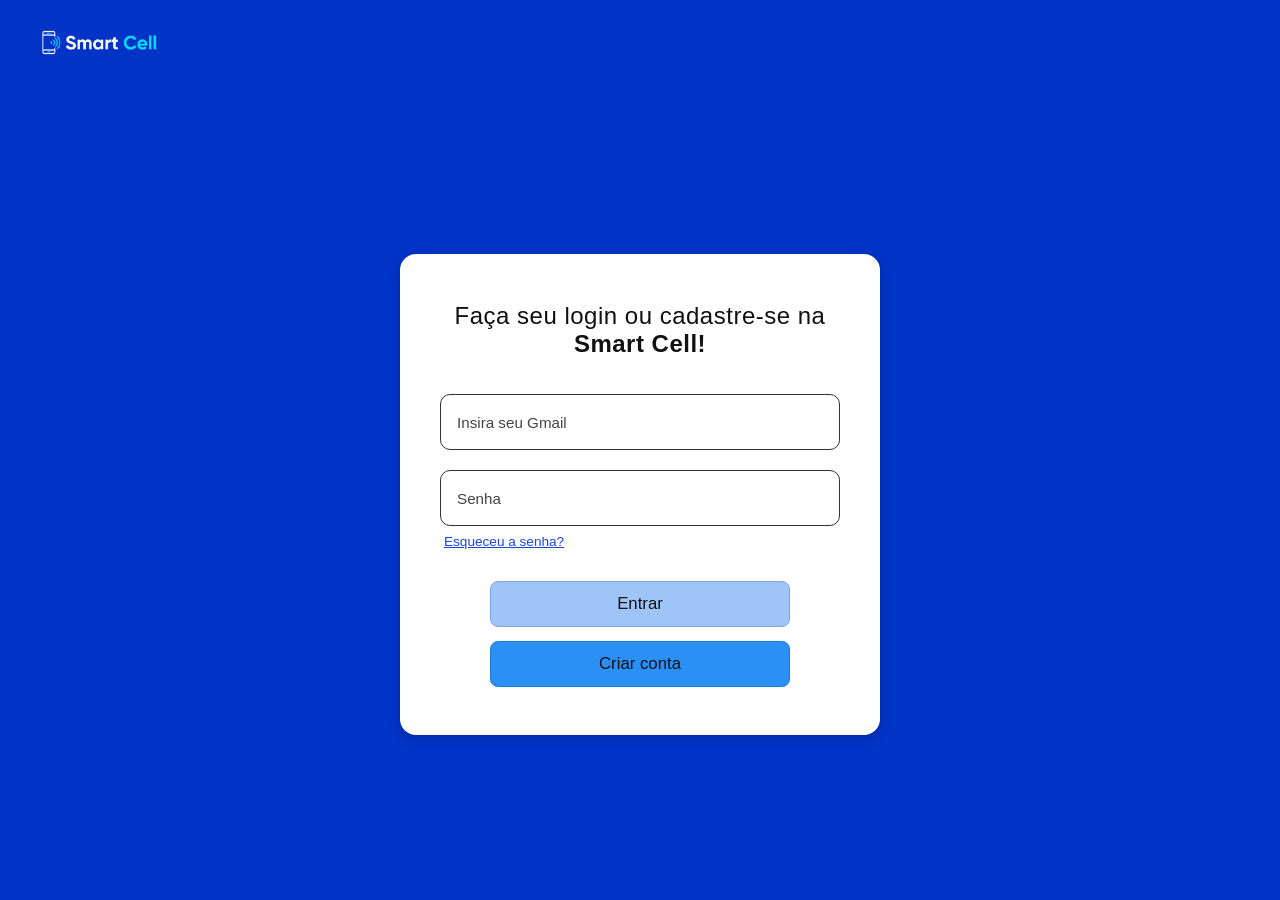
<file: index.html>
<!DOCTYPE html>
<html lang="pt-BR">
<head>
  <meta charset="UTF-8">
  <meta name="viewport" content="width=device-width, initial-scale=1.0">
  <title>Login - Smart Cell</title>
  <link rel="stylesheet" href="./assets/css/estilo.css">
</head>
<body>
  <header class="cabecalho-topo">
    <img src="./assets/images/logo.png" alt="Logo Smart Cell" class="logotipo">
  </header>

  <main class="container-principal">
    <section class="cartao-login">
      <h1>Faça seu login ou cadastre-se na <strong> Smart Cell! </strong></h1>

      <form action="#" method="POST" class="formulario-login">
        <div class="grupo-campo">
          <input 
            type="text" 
            id="identificador_usuario" 
            name="identificador_usuario" 
            placeholder="Insira seu Gmail" 
            required
          >
        </div>

        <div class="grupo-campo">
          <input 
            type="password" 
            id="senha_usuario" 
            name="senha_usuario" 
            placeholder="Senha" 
            required
          >
          <a href="#" class="link-esqueceu-senha">Esqueceu a senha?</a>
        </div>

        <div class="grupo-botoes">
          <button type="submit" a class="botao botao-entrar">Entrar</button>
          <a href="./assets/pages/cadastro.html" class="botao botao-criar-conta">Criar conta</a>
        </div>
      </form>
    </section>
  </main>
</body>
</html>
</file>
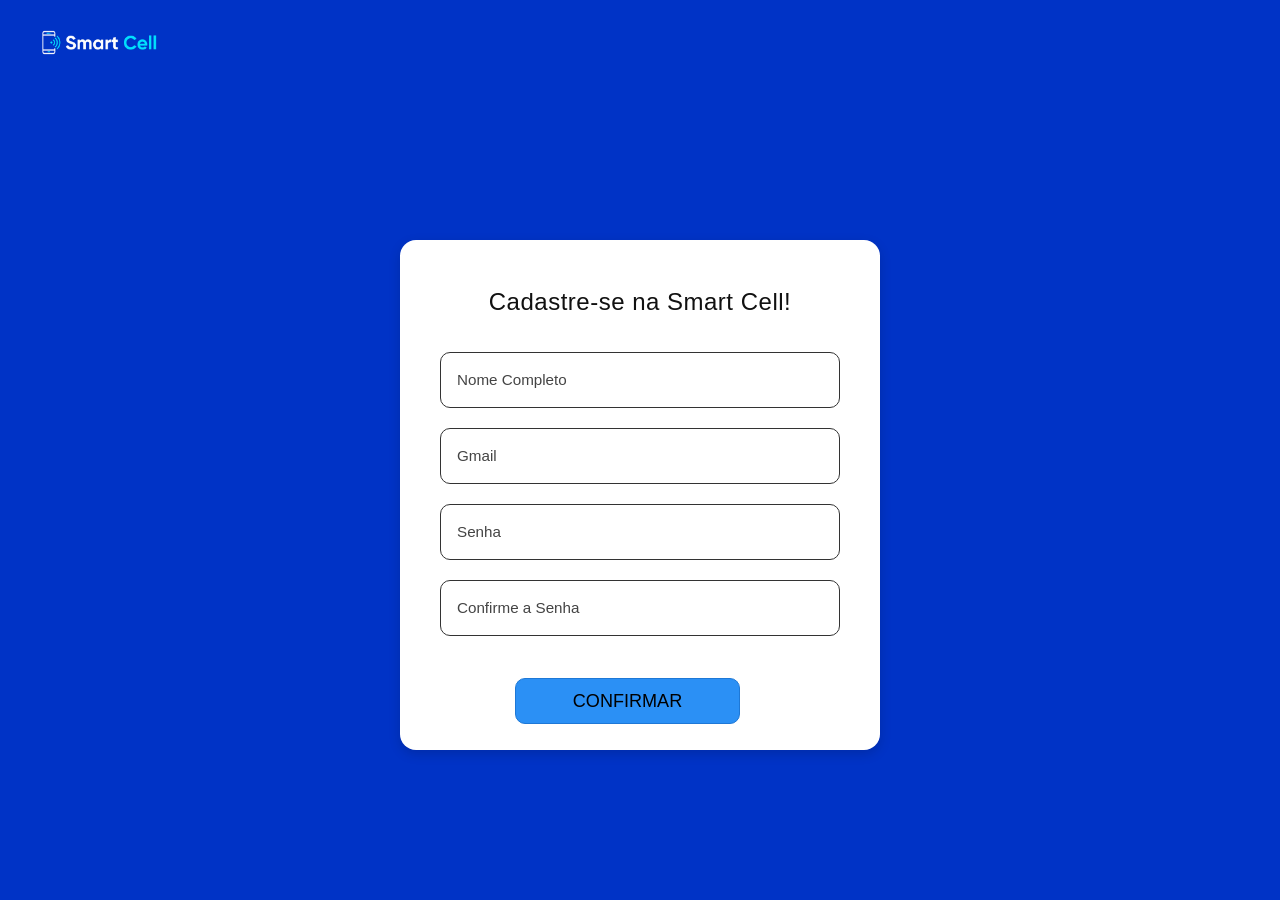
<file: assets/pages/cadastro.html>
<!DOCTYPE html>
<html lang="pt-BR">

<head>
    <meta charset="UTF-8">
    <meta name="viewport" content="width=device-width, initial-scale=1.0">
    <title>Cadastro-Smart Cell</title>
    <link rel="stylesheet" href="../css/cadastro.css">
</head>

<body>
  
    <header class="cabecalho-topo">
        <img src="../images/logo.png" alt="Logo Smart Cell" class="logotipo">
    </header>
    <main class="container-principal">
        <section class="cartao-login">
            <h1>Cadastre-se na Smart Cell!</h1>

            <form action="#" method="POST" class="formulario-login">
                 <div class="grupo-campo">
                    <input type="name" required 
                    placeholder="Nome Completo" required>
                </div>

                <div class="grupo-campo">
                    <input type="text" id="identificador_usuario" name="identificador_usuario" 
                    placeholder="Gmail" required>
                </div>

                <div class="grupo-campo">
                    <input type="password" id="senha_usuario" name="senha_usuario" 
                    placeholder="Senha" required>
                </div> 

                 <div class="grupo-campo">
                    <input type="password" id="senha_usuario" name="senha_usuario" 
                    placeholder="Confirme a Senha" required>
                </div> 

                <div class="botao">
                    <button type="submit" class="botao-confirmar">CONFIRMAR</button>
                    

            </form>
        </section>
    </main>

</body>

</html>
</file>
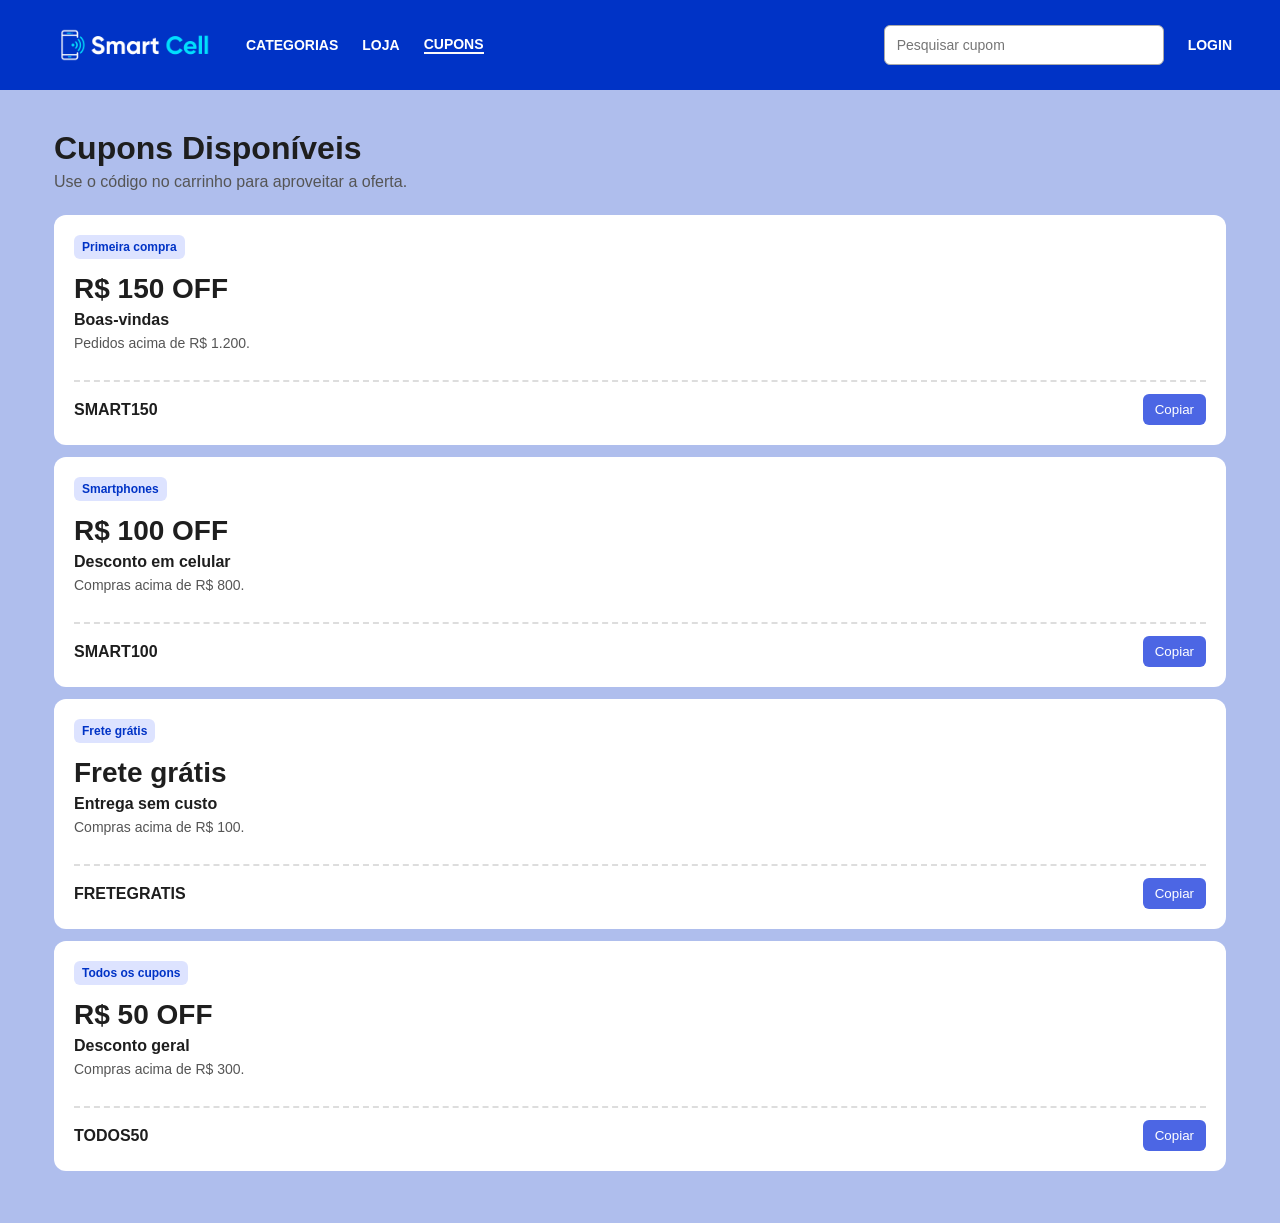
<file: assets/pages/cupom.html>
<!DOCTYPE html>
<html lang="pt-BR">
<head>
  <meta charset="UTF-8">
  <meta name="viewport" content="width=device-width, initial-scale=1.0">
  <title>Smart Cell - Cupons</title>
  <link rel="stylesheet" href="../css/cupom.css">
</head>
<body>
  <header>
    <a class="logo" href="../../index.html"><img src="../images/logo.png" alt="Smart Cell"></a>

    <nav>
      <a href="#">CATEGORIAS</a>
      <a href="#">LOJA</a>
      <a class="active" href="#">CUPONS</a>
    </nav>

    <input class="search" id="search" type="search" placeholder="Pesquisar cupom">
    <a class="login" href="#">LOGIN</a>
  </header>

  <main>
    <h1>Cupons Disponíveis</h1>
    <p class="subtitle">Use o código no carrinho para aproveitar a oferta.</p>

    <section >
      <article class="card">
        <span class="tag">Primeira compra</span>
        <strong>R$ 150 OFF</strong>
        <h2>Boas-vindas</h2>
        <p>Pedidos acima de R$ 1.200.</p>
        <div class="code"><b>SMART150</b><button type="button" onclick="navigator.clipboard.writeText('SMART150'); this.textContent='Copiado!'">Copiar</button></div>
      </article>

      <article class="card">
        <span class="tag">Smartphones</span>
        <strong>R$ 100 OFF</strong>
        <h2>Desconto em celular</h2>
        <p>Compras acima de R$ 800.</p>
        <div class="code"><b>SMART100</b><button type="button" onclick="navigator.clipboard.writeText('SMART100'); this.textContent='Copiado!'">Copiar</button></div>
      </article>

      <article class="card">
        <span class="tag">Frete grátis</span>
        <strong>Frete grátis</strong>
        <h2>Entrega sem custo</h2>
        <p>Compras acima de R$ 100.</p>
        <div class="code"><b>FRETEGRATIS</b><button type="button" onclick="navigator.clipboard.writeText('FRETEGRATIS'); this.textContent='Copiado!'">Copiar</button></div>
      </article>

      <article class="card">
        <span class="tag">Todos os cupons</span>
        <strong>R$ 50 OFF</strong>
        <h2>Desconto geral</h2>
        <p>Compras acima de R$ 300.</p>
        <div class="code"><b>TODOS50</b><button type="button" onclick="navigator.clipboard.writeText('TODOS50'); this.textContent='Copiado!'">Copiar</button></div>
      </article>
    </section>
  </main>

  <script>
    search.oninput = () => document.querySelectorAll('.card').forEach(c => 
      c.hidden = !c.textContent.toLowerCase().includes(search.value.toLowerCase())
    );
  </script>
</body>
</html>
</file>
<file: assets/css/estilo.css>
* {
  margin: 0;
  padding: 0;
  box-sizing: border-box;
  font-family: 'Segoe UI', Tahoma, Geneva, Verdana, sans-serif;
}

body {
  background-color: #0033C6;
  min-height: 100vh;
  display: flex;
  flex-direction: column;
}

.cabecalho-topo {
  padding: 20px 32px;
}

.logotipo {
  height: 45px;
  width: auto;
}

.container-principal {
  flex: 1;
  display: flex;
  justify-content: center;
  align-items: center;
  padding: 16px;
}

.cartao-login {
  background-color: #ffffff;
  width: 100%;
  max-width: 480px;
  padding: 48px 40px;
  border-radius: 16px;
  box-shadow: 0 4px 12px rgba(0, 0, 0, 0.15);
  text-align: center;
}

.cartao-login h1 {
  font-size: 1.5rem;
  font-weight: 500;
  color: #111111;
  margin-bottom: 36px;
  letter-spacing: 0.5px;
}

.formulario-login {
  display: flex;
  flex-direction: column;
  gap: 20px;
}

.grupo-campo {
  display: flex;
  flex-direction: column;
  text-align: left;
}

.grupo-campo input {
  width: 100%;
  height: 56px;
  padding: 12px 16px;
  border: 1.5px solid #333333;
  border-radius: 10px;
  font-size: 0.95rem;
  color: #222222;
  outline: none;
  transition: border-color 0.2s;
}

.grupo-campo input::placeholder {
  color: #444444;
}

.grupo-campo input:focus {
  border-color: #0033C6;
}

.link-esqueceu-senha {
  margin-top: 8px;
  margin-left: 4px;
  font-size: 0.85rem;
  color: #1a45e5;
  text-decoration: underline;
}

.grupo-botoes {
  display: flex;
  flex-direction: column;
  align-items: center;
  gap: 14px;
  margin-top: 12px;
}

.botao {
  width: 75%;
  height: 46px;
  border-radius: 8px;
  font-size: 1.05rem;
  font-weight: 500;
  color: #111111;
  display: flex;
  justify-content: center;
  align-items: center;
  text-decoration: none;
  cursor: pointer;
  transition: filter 0.2s;
}

.botao:hover {
  filter: brightness(0.95);
}

.botao-entrar {
  background-color: #9fc5f8;
  border: 1px solid #7aa7e0;
}

.botao-criar-conta {
  background-color: #2b90f5;
  border: 1px solid #1e78d6;
}
</file>
<file: assets/css/cadastro.css>
* {
  margin: 0;
  padding: 0;
  box-sizing: border-box;
  font-family: 'Segoe UI', Tahoma, Geneva, Verdana, sans-serif;
}

body {
  background-color: #0033C6;
  min-height: 100vh;
  display: flex;
  flex-direction: column;
}

.cabecalho-topo {
  padding: 20px 32px;
}

.logotipo {
  height: 45px;
  width: auto;
}

.container-principal {
  flex: 1;
  display: flex;
  justify-content: center;
  align-items: center;
  padding: 16px;
}

.cartao-login {
  background-color: #ffffff;
  width: 100%;
  max-width: 480px;
  padding: 48px 40px;
  border-radius: 16px;
  box-shadow: 0 4px 12px rgba(0, 0, 0, 0.15);
  text-align: center;
}

.cartao-login h1 {
  font-size: 1.5rem;
  font-weight: 500;
  color: #111111;
  margin-bottom: 36px;
  letter-spacing: 0.5px;
}

.formulario-login {
  display: flex;
  flex-direction: column;
  gap: 20px;
}

.grupo-campo {
  display: flex;
  flex-direction: column;
  text-align: left;
}

.grupo-campo input {
  width: 100%;
  height: 56px;
  padding: 12px 16px;
  border: 1.5px solid #333333;
  border-radius: 10px;
  font-size: 0.95rem;
  color: #222222;
  outline: none;
  transition: border-color 0.2s;
}

.grupo-campo input::placeholder {
  color: #444444;
}

.grupo-campo input:focus {
  border-color: #2b90f5;
}

.link-esqueceu-senha {
  margin-top: 8px;
  margin-left: 4px;
  font-size: 0.85rem;
  color: #1a45e5;
  text-decoration: underline;
}

.grupo-botoes {
  color: #1a45e5;
  display: flex;
  flex-direction: column;
  align-items: center;
  gap: 14px;
  margin-top: 12px;
}


.botao {
  width: 75%;
  height: 46px;
  border-radius: 8px;
  font-size: 1.05rem;
  font-weight: 500;
  color: #111111;
  display: flex;
  justify-content: center;
  align-items: center;
  text-decoration: none;
  cursor: pointer;
  transition: filter 0.2s;
}

.botao:hover {
  filter: brightness(0.95);
}

.botao-entrar {
  background-color: #9fc5f8;
  border: 1px solid #7aa7e0;
}

.botao-criar-conta {
  background-color: #2b90f5;
  border: 1px solid #1e78d6;
}

.botao-confirmar {
   background-color: #2b90f5;
  border: 1px solid #1e78d6;
  transition: filter 0.2s;
  width: 75%;
  height: 46px;
  border-radius: 10px;
  font-size: 1.13rem;
  font-weight: 50000;
  margin-top: 15%;
  margin-left: auto;
  
}
</file>
<file: assets/css/cupom.css>
* {
  box-sizing: border-box;
  margin: 0;
  padding: 0;
  font-family: Arial, sans-serif;
}

body {
  min-height: 100vh;
  background: #0031c650;
  color: #1e1e1e;
}

header, nav, .code {
  display: flex;
  align-items: center;
}

header {
  min-height: 82px;
  padding: 16px 48px;
  gap: 24px;
  background: #0033C6;
}

.logo {
  display: flex;
  align-items: center;
  text-decoration: none;
}

.logo img {
  display: block;
  height: 58px;
}

nav {
  gap: 24px;
}

nav a, .login {
  color: #ffffff;
  font-size: 14px;
  font-weight: bold;
  text-decoration: none;
  
}

nav .active {
  border-bottom: 2px solid #fbf9f9;
}

main {
  max-width: 1220px;
  margin: auto;
  padding: 40px 24px;
}

.subtitle {
  margin: 6px 0 24px;
  color: #555;
}

.search {
  flex: 0 1 280px;
  height: 40px;
  margin-left: auto;
  padding: 0 12px;
  border: 1px solid #aaa;
  border-radius: 6px;
  font-size: 14px;
}

.filters .active {
  border-color: #0033C6;
  background: #0033C6;
  color: white;
}



.card {
  display: flex;
  flex-direction: column;
  min-height: 230px;
  padding: 20px;
  border-radius: 12px;
  background: white;
  margin-bottom: 12px;
}

.card[hidden] {
  display: none;
}

.tag {
  align-self: flex-start;
  margin-bottom: 14px;
  padding: 5px 8px;
  border-radius: 6px;
  background: #dde3ff;
  color: #0033C6;
  font-size: 12px;
  font-weight: bold;
}

.card strong {
  font-size: 28px;
}

.card h2 {
  margin: 6px 0;
  font-size: 16px;
}

.card p {
  margin-bottom: 16px;
  color: #555;
  font-size: 14px;
}

.code {
  margin-top: auto;
  padding-top: 12px;
  justify-content: space-between;
  border-top: 2px dashed #ddd;
}

.code button {
  padding: 8px 12px;
  border: 0;
  border-radius: 6px;
  background: #4c66e4;
  color: white;
  cursor: pointer;
}



@media (max-width: 800px) {
  header {
    flex-wrap: wrap;
    padding: 16px 24px;
  }

  .search {
    order: 4;
    flex: 1 1 100%;
    margin-left: 0;
  }
}
</file>
